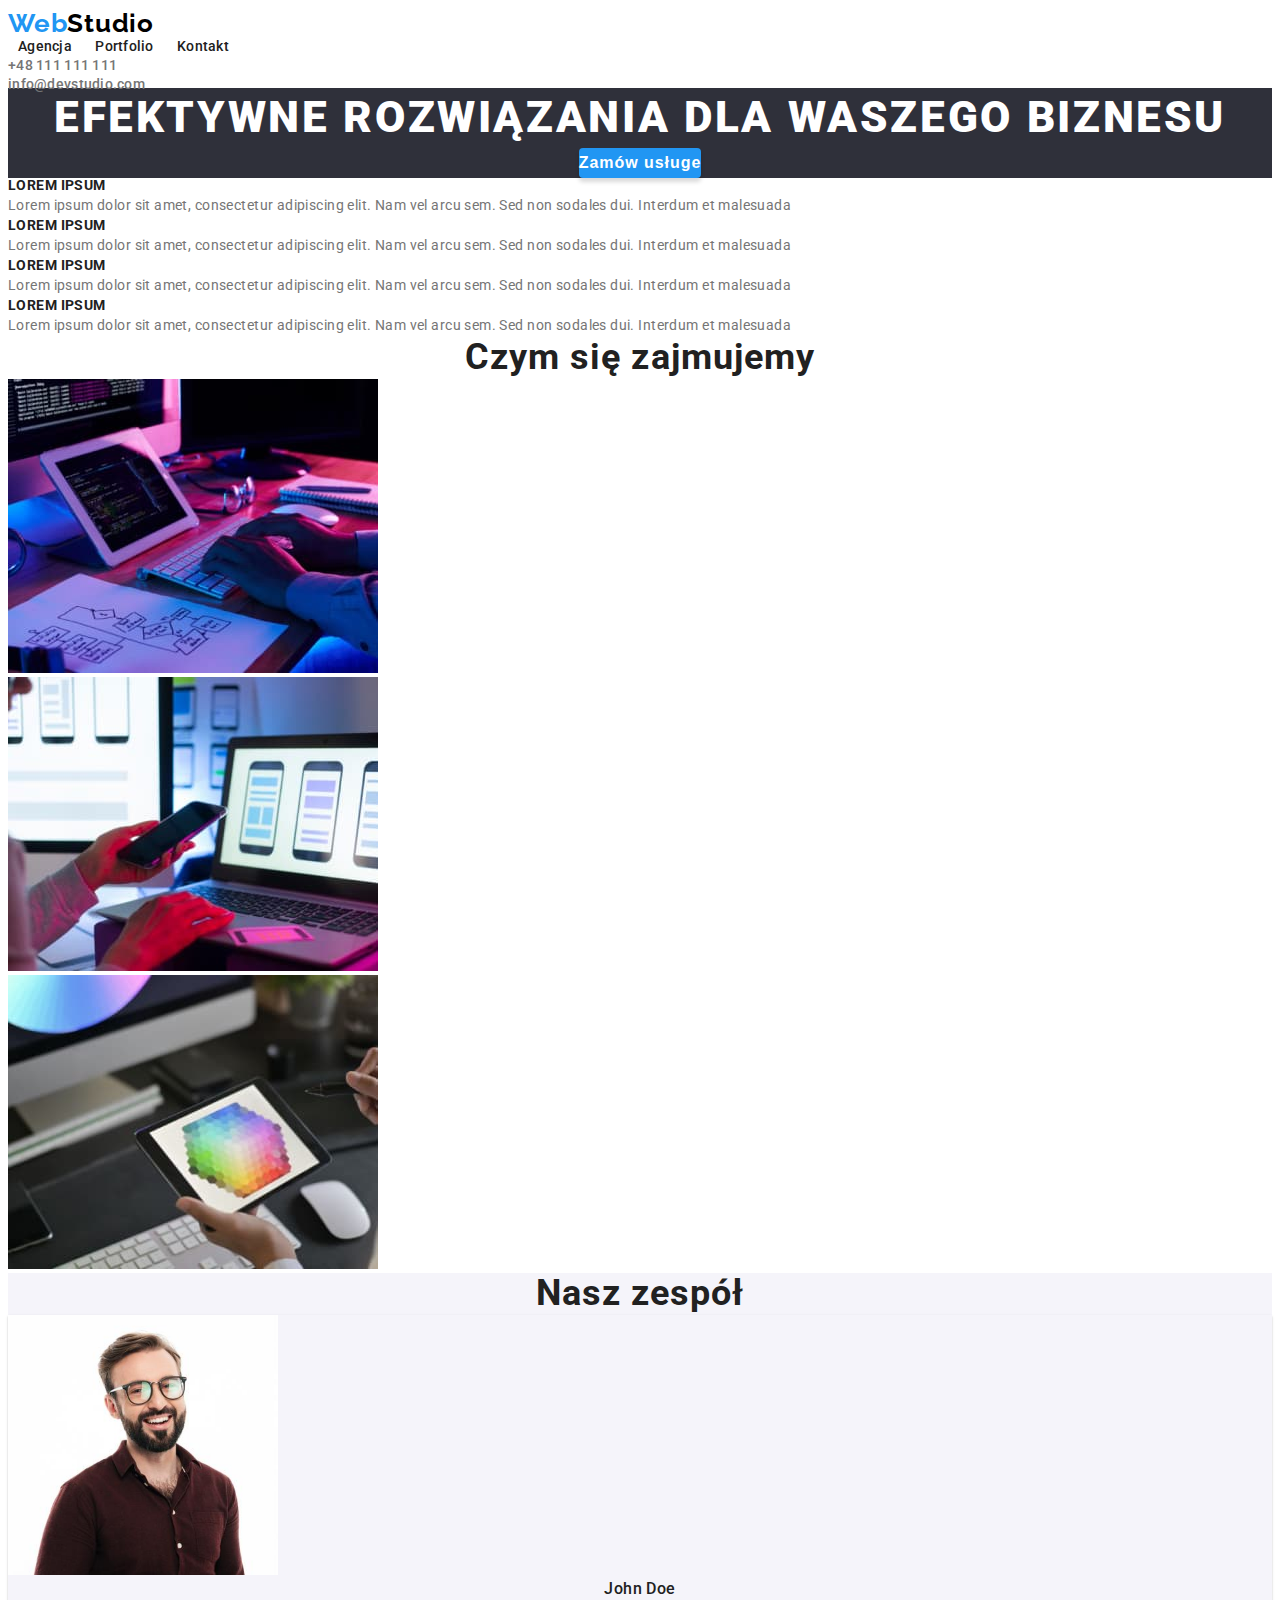
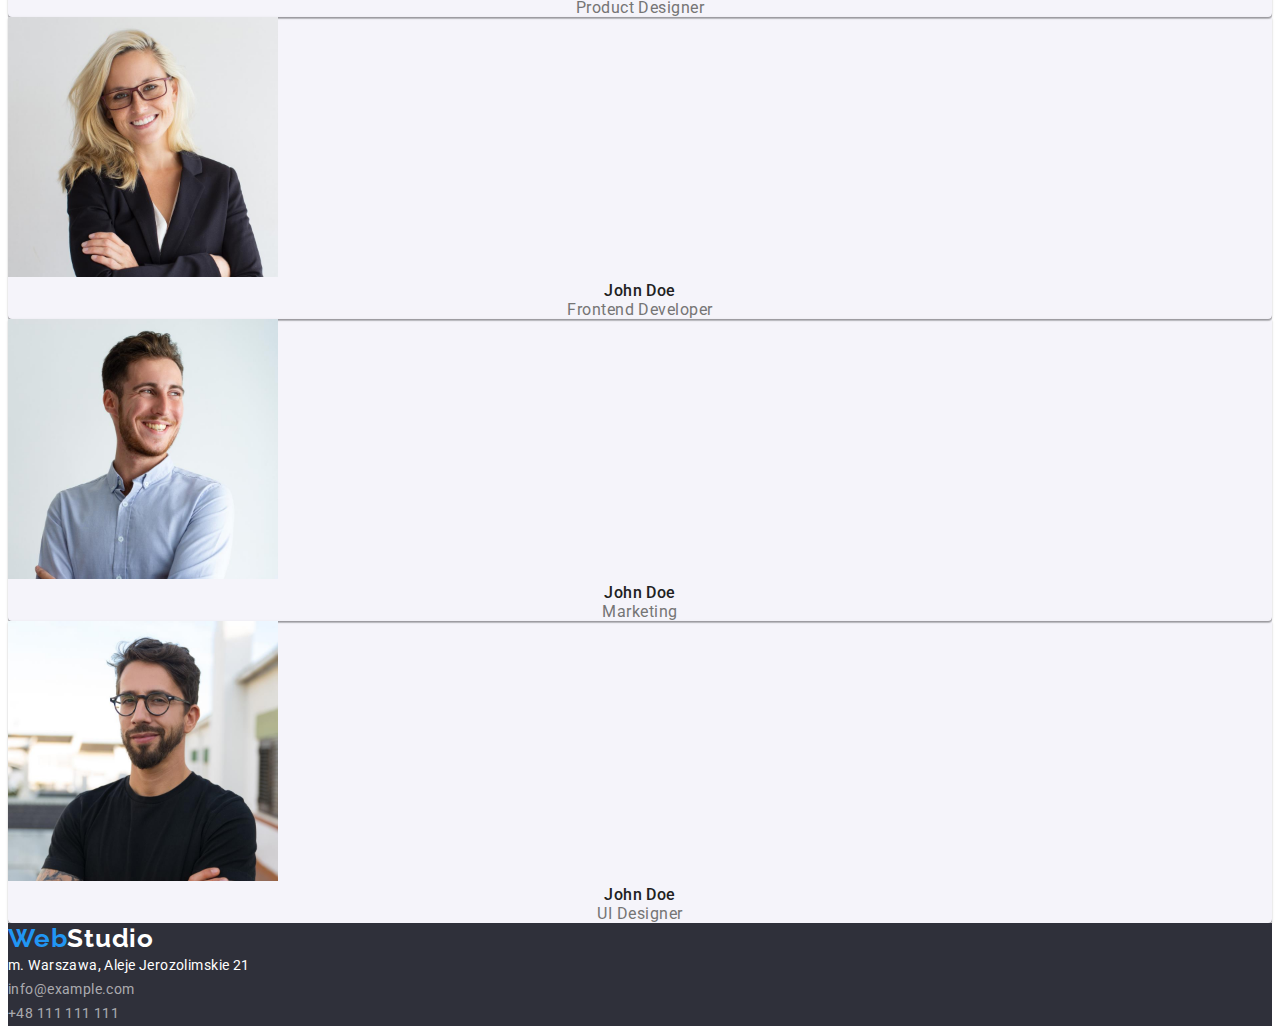
<file: index.html>
<!DOCTYPE html>
<html lang="pl">
  <head>
    <meta charset="UTF-8" />
    <meta http-equiv="X-UA-Compatible" content="IE=edge" />
    <meta name="viewport" content="width=device-width, initial-scale=1.0" />
    <title>Studio</title>
    <link rel="preconnect" href="https://fonts.googleapis.com" />
    <link rel="preconnect" href="https://fonts.gstatic.com" crossorigin />
    <link
      href="https://fonts.googleapis.com/css2?family=Raleway:wght@700&family=Roboto:wght@400;500;700;900&display=swap"
      rel="stylesheet"
    />
    <link href="./css/styles.css" rel="stylesheet" />
  </head>
  <body>
    <header class="menu">
      <a class="logo" href="index.html"
        ><span class="first-word">Web</span
        ><span class="second-word">Studio</span></a
      >
      <nav class="main-navigation">
        <ul>
          <li><a class="link-nav" href="#">Agencja</a></li>
          <li><a class="link-nav" href="portfolio.html">Portfolio</a></li>
          <li><a class="link-nav" href="#">Kontakt</a></li>
        </ul>
      </nav>
      <ul>
        <li><a class="contact" href="tel:+48111111111"> +48 111 111 111</a></li>
        <li>
          <a class="contact" href="mailto:info@devstudio.com">
            info@devstudio.com</a
          >
        </li>
      </ul>
    </header>
    <main>
      <section class="main-box">
        <h1>EFEKTYWNE ROZWIĄZANIA DLA WASZEGO BIZNESU</h1>
        <button class="main-button" type="button">Zamów usługe</button>
      </section>
      <section>
        <h2 class="hidden-header">Lorem</h2>
        <ul class="feature-list">
          <li>
            <h3 class="feature">LOREM IPSUM</h3>
            <p class="feature-description">
              Lorem ipsum dolor sit amet, consectetur adipiscing elit. Nam vel
              arcu sem. Sed non sodales dui. Interdum et malesuada
            </p>
          </li>
          <li>
            <h3 class="feature">LOREM IPSUM</h3>
            <p class="feature-description">
              Lorem ipsum dolor sit amet, consectetur adipiscing elit. Nam vel
              arcu sem. Sed non sodales dui. Interdum et malesuada
            </p>
          </li>
          <li>
            <h3 class="feature">LOREM IPSUM</h3>
            <p class="feature-description">
              Lorem ipsum dolor sit amet, consectetur adipiscing elit. Nam vel
              arcu sem. Sed non sodales dui. Interdum et malesuada
            </p>
          </li>
          <li>
            <h3 class="feature">LOREM IPSUM</h3>
            <p class="feature-description">
              Lorem ipsum dolor sit amet, consectetur adipiscing elit. Nam vel
              arcu sem. Sed non sodales dui. Interdum et malesuada
            </p>
          </li>
        </ul>
      </section>
      <section class="servis-section">
        <h2>Czym się zajmujemy</h2>
        <ul>
          <li>
            <img
              src="./images/box1.jpg"
              width="370"
              height="294"
              alt="programista piszący kod"
            />
          </li>
          <li>
            <img
              src="./images/box2.jpg"
              width="370"
              height="294"
              alt="programowanie smartfona"
            />
          </li>
          <li>
            <img
              src="./images/box3.jpg"
              width="370"
              height="294"
              alt="stylowanie kolorów"
            />
          </li>
        </ul>
      </section>
      <section class="team-section">
        <h2>Nasz zespół</h2>
        <ul>
          <li>
            <figure class="team-card">
              <img
                src="./images/img1.jpg"
                width="270"
                height="260"
                alt="zdjęcie członka zespołu"
              />
              <figcaption>
                <p class="name-team-member">John Doe</p>
                <p class="position-team-member">Product Designer</p>
              </figcaption>
            </figure>
          </li>
          <li>
            <figure class="team-card">
              <img
                src="./images/img2.jpg"
                width="270"
                height="260"
                alt="zdjęcie członka zespołu"
              />
              <figcaption>
                <p class="name-team-member">John Doe</p>
                <p class="position-team-member">Frontend Developer</p>
              </figcaption>
            </figure>
          </li>
          <li>
            <figure class="team-card">
              <img
                src="./images/img3.jpg"
                width="270"
                height="260"
                alt="zdjęcie członka zespołu"
              />
              <figcaption>
                <p class="name-team-member">John Doe</p>
                <p class="position-team-member">Marketing</p>
              </figcaption>
            </figure>
          </li>
          <li>
            <figure class="team-card">
              <img
                src="./images/img4.jpg"
                width="270"
                height="260"
                alt="zdjęcie członka zespołu"
              />
              <figcaption>
                <p class="name-team-member">John Doe</p>
                <p class="position-team-member">UI Designer</p>
              </figcaption>
            </figure>
          </li>
        </ul>
      </section>
    </main>
    <footer class="contact-info">
      <a class="logo-footer" href="index.html"
        ><span class="first-word-footer">Web</span
        ><span class="second-word-footer">Studio</span></a
      >

      <address class="address">m. Warszawa, Aleje Jerozolimskie 21</address>
      <ul>
        <li>
          <a class="footer-contact" href="mailto:info@example.com">
            info@example.com</a
          >
        </li>
        <li>
          <a class="footer-contact" href="tel:+48111111111"> +48 111 111 111</a>
        </li>
      </ul>
    </footer>
  </body>
</html>
</file>
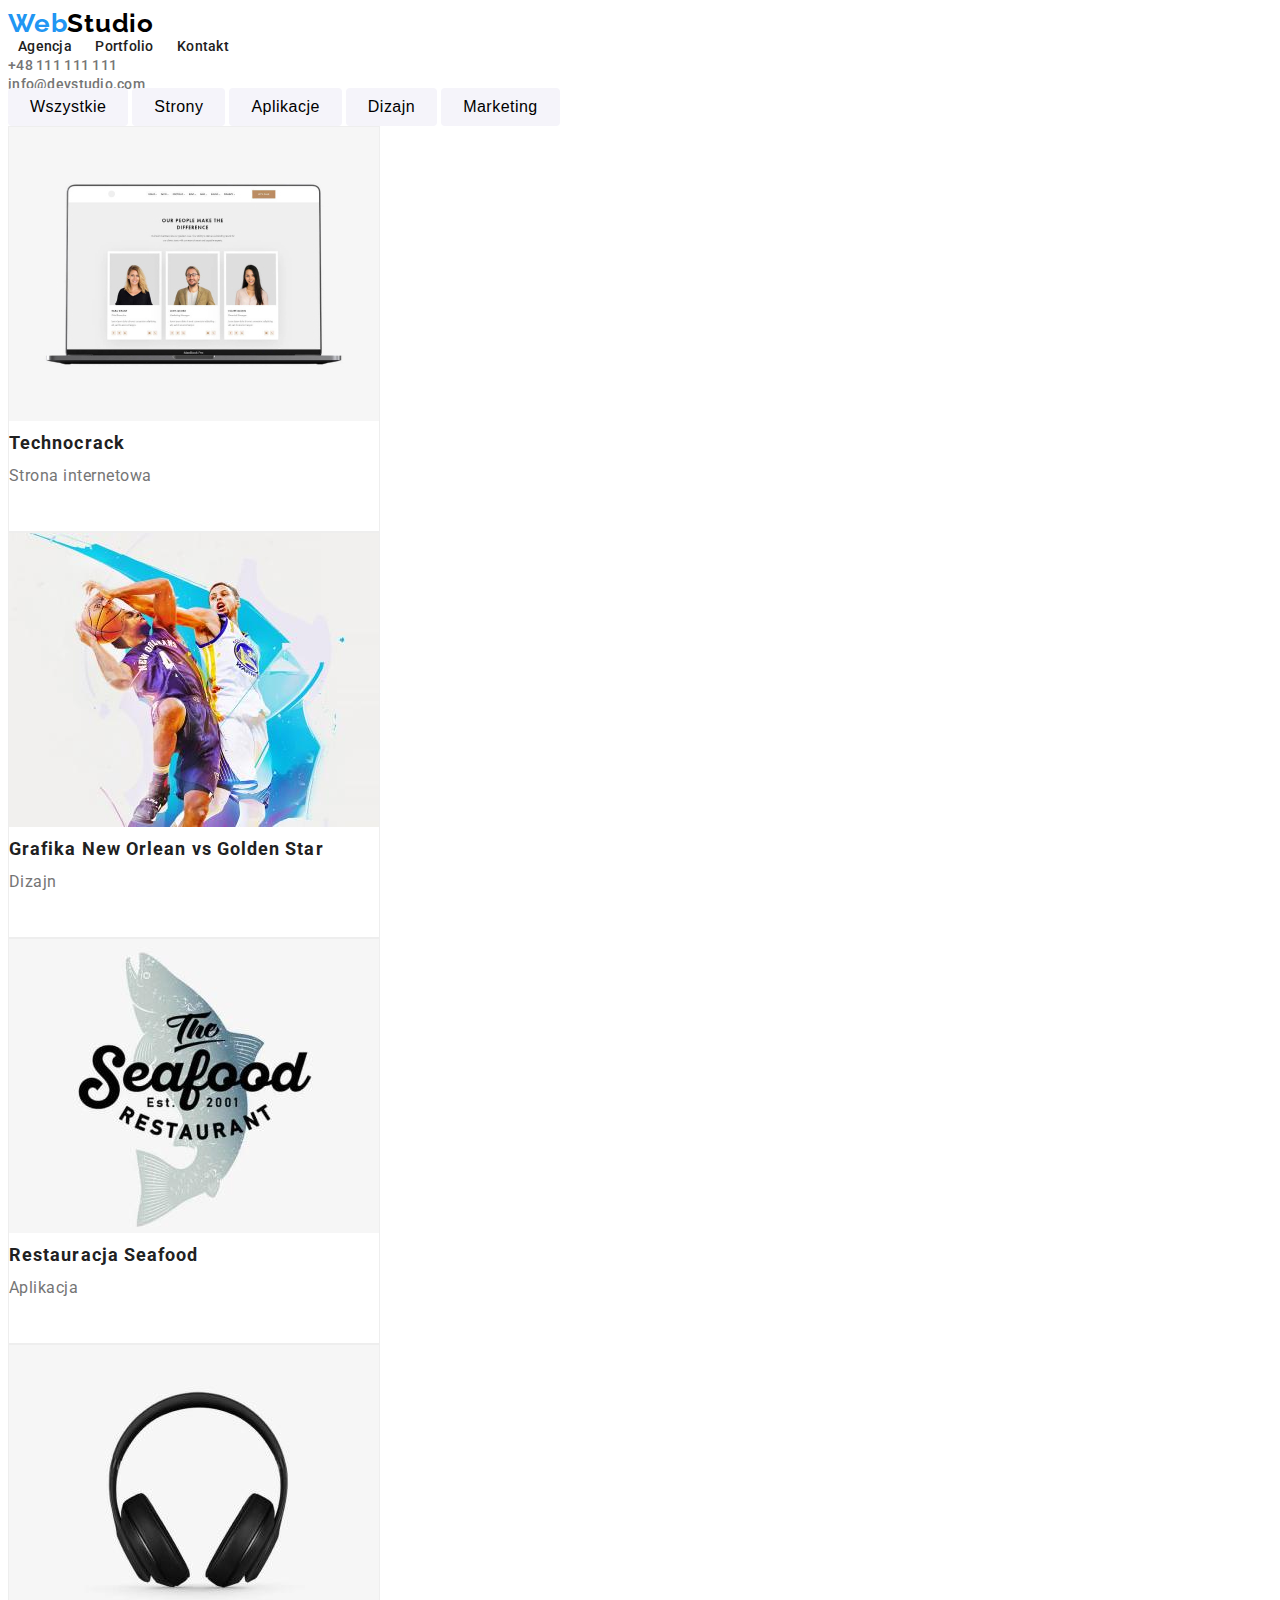
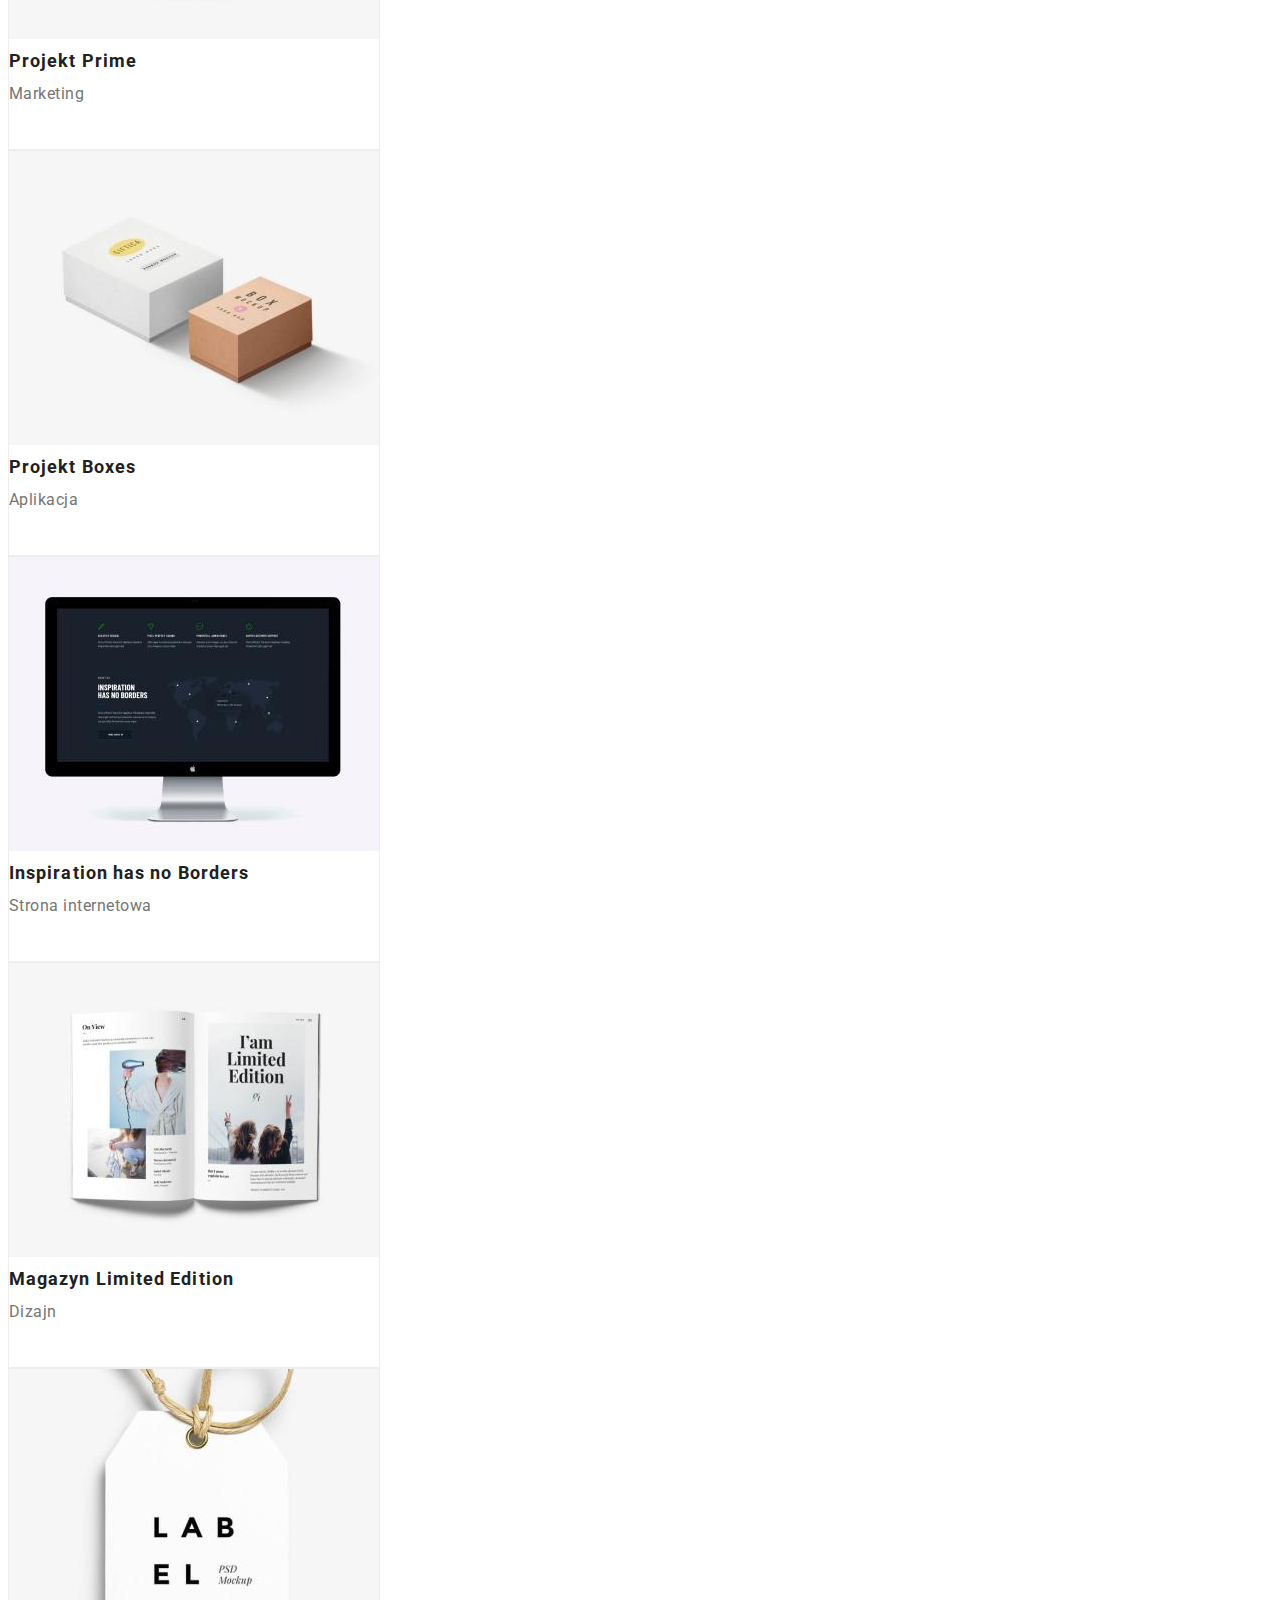
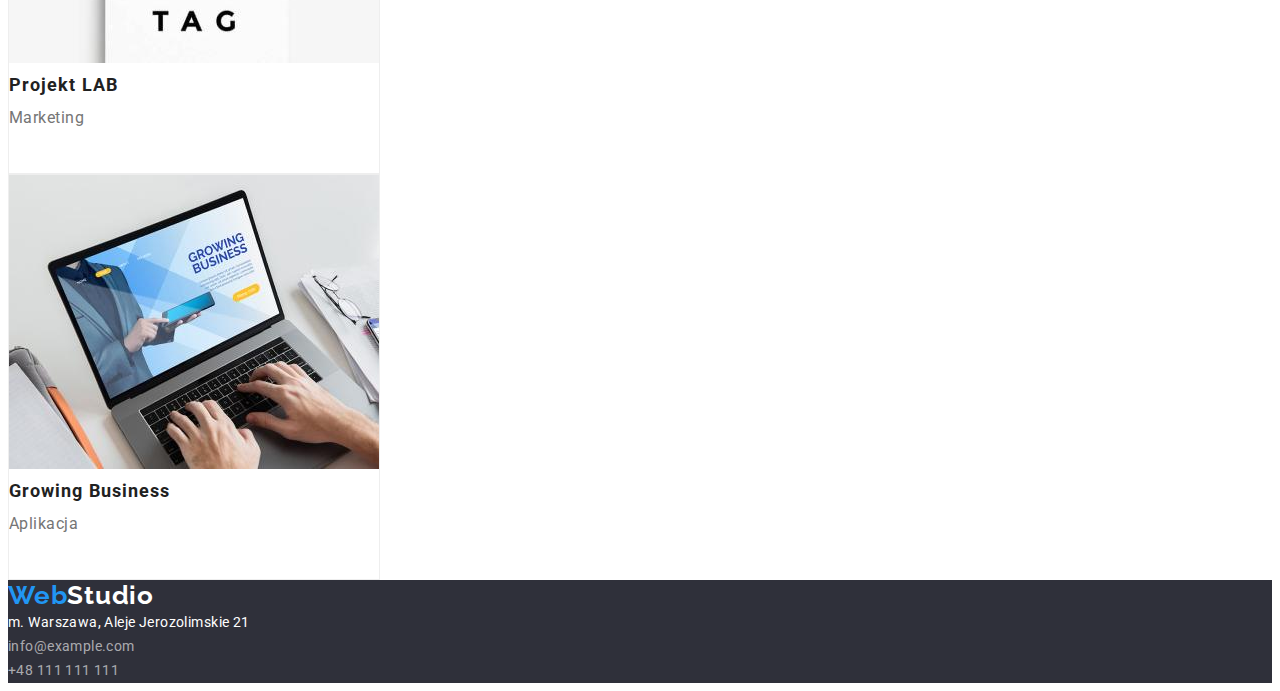
<file: portfolio.html>
<!DOCTYPE html>
<html lang="pl">
  <head>
    <meta charset="UTF-8" />
    <meta http-equiv="X-UA-Compatible" content="IE=edge" />
    <meta name="viewport" content="width=device-width, initial-scale=1.0" />
    <title>Portfolio</title>
    <link rel="preconnect" href="https://fonts.googleapis.com" />
    <link rel="preconnect" href="https://fonts.gstatic.com" crossorigin />
    <link
      href="https://fonts.googleapis.com/css2?family=Raleway:wght@700&family=Roboto:wght@400;500;700;900&display=swap"
      rel="stylesheet"
    />
    <link href="./css/styles.css" rel="stylesheet" />
  </head>
  <body>
    <header class="menu">
      <a class="logo" href="index.html"
        ><span class="first-word">Web</span
        ><span class="second-word">Studio</span></a
      >
      <nav class="main-navigation">
        <ul>
          <li><a class="link-nav" href="#">Agencja</a></li>
          <li><a class="link-nav" href="portfolio.html">Portfolio</a></li>
          <li><a class="link-nav" href="#">Kontakt</a></li>
        </ul>
      </nav>
      <ul>
        <li><a class="contact" href="tel:+48111111111"> +48 111 111 111</a></li>
        <li>
          <a class="contact" href="mailto:info@devstudio.com">
            info@devstudio.com</a
          >
        </li>
      </ul>
    </header>
    <main>
      <section class="filtr">
        <ul>
          <li><button type="button">Wszystkie</button></li>
          <li><button type="button">Strony</button></li>
          <li><button type="button">Aplikacje</button></li>
          <li><button type="button">Dizajn</button></li>
          <li><button type="button">Marketing</button></li>
        </ul>
      </section>
      <section class="projects">
        <ul>
          <li>
            <figure class="project-card">
              <img
                src="./images/port1.jpg"
                width="370"
                height="294"
                alt="Ekran przedstawiający stronę internetową"
              />
              <figcaption>
                <p class="project-name">Technocrack</p>
                <p class="project-type">Strona internetowa</p>
              </figcaption>
            </figure>
          </li>
          <li>
            <figure class="project-card">
              <img
                src="./images/port2.jpg"
                width="370"
                height="294"
                alt="Grafika z koszykarzami"
              />
              <figcaption>
                <p class="project-name">Grafika New Orlean vs Golden Star</p>
                <p class="project-type">Dizajn</p>
              </figcaption>
            </figure>
          </li>
          <li>
            <figure class="project-card">
              <img
                src="./images/port3.jpg"
                width="370"
                height="294"
                alt="Logo restauracji"
              />
              <figcaption>
                <p class="project-name">Restauracja Seafood</p>
                <p class="project-type">Aplikacja</p>
              </figcaption>
            </figure>
          </li>
          <li>
            <figure class="project-card">
              <img
                src="./images/port4.jpg"
                width="370"
                height="294"
                alt="Zdjęcie słuchawek"
              />
              <figcaption>
                <p class="project-name">Projekt Prime</p>
                <p class="project-type">Marketing</p>
              </figcaption>
            </figure>
          </li>
          <li>
            <figure class="project-card">
              <img
                src="./images/port5.jpg"
                width="370"
                height="294"
                alt="Dwa Pudełka"
              />
              <figcaption>
                <p class="project-name">Projekt Boxes</p>
                <p class="project-type">Aplikacja</p>
              </figcaption>
            </figure>
          </li>
          <li>
            <figure class="project-card">
              <img
                src="./images/port6.jpg"
                width="370"
                height="294"
                alt="Monitor z stroną internetową"
              />
              <figcaption>
                <p class="project-name">Inspiration has no Borders</p>
                <p class="project-type">Strona internetowa</p>
              </figcaption>
            </figure>
          </li>
          <li>
            <figure class="project-card">
              <img
                src="./images/port7.jpg"
                width="370"
                height="294"
                alt="Otwarte strony magazynu"
              />
              <figcaption>
                <p class="project-name">Magazyn Limited Edition</p>
                <p class="project-type">Dizajn</p>
              </figcaption>
            </figure>
          </li>
          <li>
            <figure class="project-card">
              <img
                src="./images/port8.jpg"
                width="370"
                height="294"
                alt="Zawieszka z logo"
              />
              <figcaption>
                <p class="project-name">Projekt LAB</p>
                <p class="project-type">Marketing</p>
              </figcaption>
            </figure>
          </li>
          <li>
            <figure class="project-card">
              <img
                src="./images/port9.jpg"
                width="370"
                height="294"
                alt="Laptop z dłońmi piszącymi na klawiaturze"
              />
              <figcaption>
                <p class="project-name">Growing Business</p>
                <p class="project-type">Aplikacja</p>
              </figcaption>
            </figure>
          </li>
        </ul>
      </section>
    </main>
    <footer class="contact-info">
      <a class="logo-footer" href="index.html"
        ><span class="first-word-footer">Web</span
        ><span class="second-word-footer">Studio</span></a
      >

      <address class="address">m. Warszawa, Aleje Jerozolimskie 21</address>
      <ul>
        <li>
          <a class="footer-contact" href="mailto:info@example.com">
            info@example.com</a
          >
        </li>
        <li>
          <a class="footer-contact" href="tel:+48111111111"> +48 111 111 111</a>
        </li>
      </ul>
    </footer>
  </body>
</html>
</file>
<file: css/styles.css>
:root {
  --black-main: #212121;
  --second-black: #000000;
  --main-blue: #2196f3;
  --background-grey: #2f303a;
  --main-white: #ffffff;
  --light-pink: #f5f4fa;
  --main-silver: #757575;
  --second-silver: rgba(255, 255, 255, 0.6);
  --light-grey: #eeeeee;
}
body {
  font-family: "Roboto", sans-serif;
  color: var(--black-main);
  background-color: var(--main-white);
  *,
  *::after,
  *::before {
    margin: 0;
    padding: 0;
  }
}
.hidden-header {
  position: absolute;
  visibility: hidden;
  pointer-events: none;
  opacity: 0;
}
ul {
  list-style: none;
}
.menu {
  height: 80px;
  width: 1600px;
  left: 0px;
  top: 0px;
  border-radius: 0px;
}
.logo {
  font-family: "Raleway", sans-serif;
  font-weight: 700;
  font-size: 26px;
  line-height: 1.19;

  letter-spacing: 0.03em;
  text-decoration-line: none;
}
.first-word {
  color: Var(--main-blue);
}

.second-word {
  color: Var(--second-black);
}
.main-navigation {
  font-weight: 500;
  font-size: 14px;
  line-height: 1.14;
  letter-spacing: 0.02em;
  padding: 0;
}
.main-navigation ul {
  padding: 0;
  margin: 0;
}
.main-navigation li {
  display: inline;
  margin-inline: 10px;
}
.link-nav {
  text-decoration-line: none;
  color: var(--black-main);
}
.link-nav:hover {
  color: var(--main-blue);
}
.link-nav:focus {
  color: var(--main-blue);
}
.link-nav:active {
  color: var(--main-blue);
}
.contact {
  font-weight: 500;
  font-size: 14px;
  line-height: 1.14;
  letter-spacing: 0.02em;
  color: var(--main-silver);
  text-decoration-line: none;
}
.contact:focus {
  color: var(--main-blue);
}
.contact:hover {
  color: var(--main-blue);
}
.contact:active {
  color: var(--main-blue);
}
.main-box {
  background-color: var(--background-grey);
}
h1 {
  font-weight: 900;
  font-size: 44px;
  line-height: 1.36;
  text-align: center;
  letter-spacing: 0.06em;
  text-transform: uppercase;
  text-align: center;
  margin:0 auto;

  color: var(--main-white);
}
.main-button {
  background-color: var(--main-blue);
  font-weight: 700;
  font-size: 16px;
  line-height: 1.88;
  text-align: center;
  letter-spacing: 0.06em;
  color: var(--main-white);
  border: none;
  border-radius: 4px;
  box-shadow: 0px 4px 4px rgba(0, 0, 0, 0.15);
  cursor: pointer;
  display: block;
  margin: 0 auto;
}
.main-button:hover {
  background-color: var(--main-silver);
}
.feature {
  font-size: 14px;
  line-height: 1.14;
  letter-spacing: 0.03em;
  text-transform: uppercase;
}

.feature-description {
  font-size: 14px;
  line-height: 1.71;
  letter-spacing: 0.03em;
  color: var(--main-silver);
}
h2 {
  font-weight: 700;
  font-size: 36px;
  line-height: 1.16;
  text-align: center;
  letter-spacing: 0.03em;
}
.team-section {
  background-color: var(--light-pink);
}
.team-card {
  box-shadow: 0px 1px 3px rgba(0, 0, 0, 0.12), 0px 1px 1px rgba(0, 0, 0, 0.14),
    0px 2px 1px rgba(0, 0, 0, 0.2);
  border-radius: 0px 0px 4px 4px;
}
.name-team-member {
  font-weight: 500;
  font-size: 16px;
  line-height: 1.19;
  text-align: center;
  letter-spacing: 0.03em;
}
.position-team-member {
  font-size: 16px;
  line-height: 1.19;
  text-align: center;
  letter-spacing: 0.03em;
  color: var(--main-silver);
}
.contact-info {
  background: var(--background-grey);
}
.logo-footer {
  font-family: "Raleway";
  font-style: normal;
  font-weight: 700;
  font-size: 26px;
  line-height: 1.19;
  letter-spacing: 0.03em;
  text-decoration-line: none;
}
.first-word-footer {
  color: var(--main-blue);
}
.second-word-footer {
  color: var(--main-white);
}
.address {
  font-style: normal;
  font-size: 14px;
  line-height: 1.71;
  letter-spacing: 0.03em;
  color: var(--main-white);
}
.footer-contact {
  font-size: 14px;
  line-height: 1.71;
  letter-spacing: 0.03em;
  text-decoration-line: none;
  color: var(--second-silver);
}

.footer-contact:focus {
  color: var(--main-blue);
}
.footer-contact:hover {
  color: var(--main-blue);
}
.filtr li {
  display: inline;
}
.filtr button {
  font-weight: 500;
  font-size: 16px;
  line-height: 1.62;
  text-align: center;
  letter-spacing: 0.03em;
  background-color: var(--light-pink);
  border: none;
  border-radius: 4px;
  cursor: pointer;
  padding: 6px 22px;
}
.filtr button:focus {
  background-color: var(--main-blue);
  color: var(--main-white);
}
.filtr button:hover {
  background-color: var(--main-blue);
  color: var(--main-white);
}
.project-card {
  width: 370px;
  height: 404px;
  border-style: solid;
  border-width: 1px;
  border-color: var(--light-grey);
}
.project-name {
  font-weight: 700;
  font-size: 18px;
  line-height: 2;
  letter-spacing: 0.06em;
}
.project-type {
  font-size: 16px;
  line-height: 1.88;
  letter-spacing: 0.03em;
  color: var(--main-silver);
}
</file>
